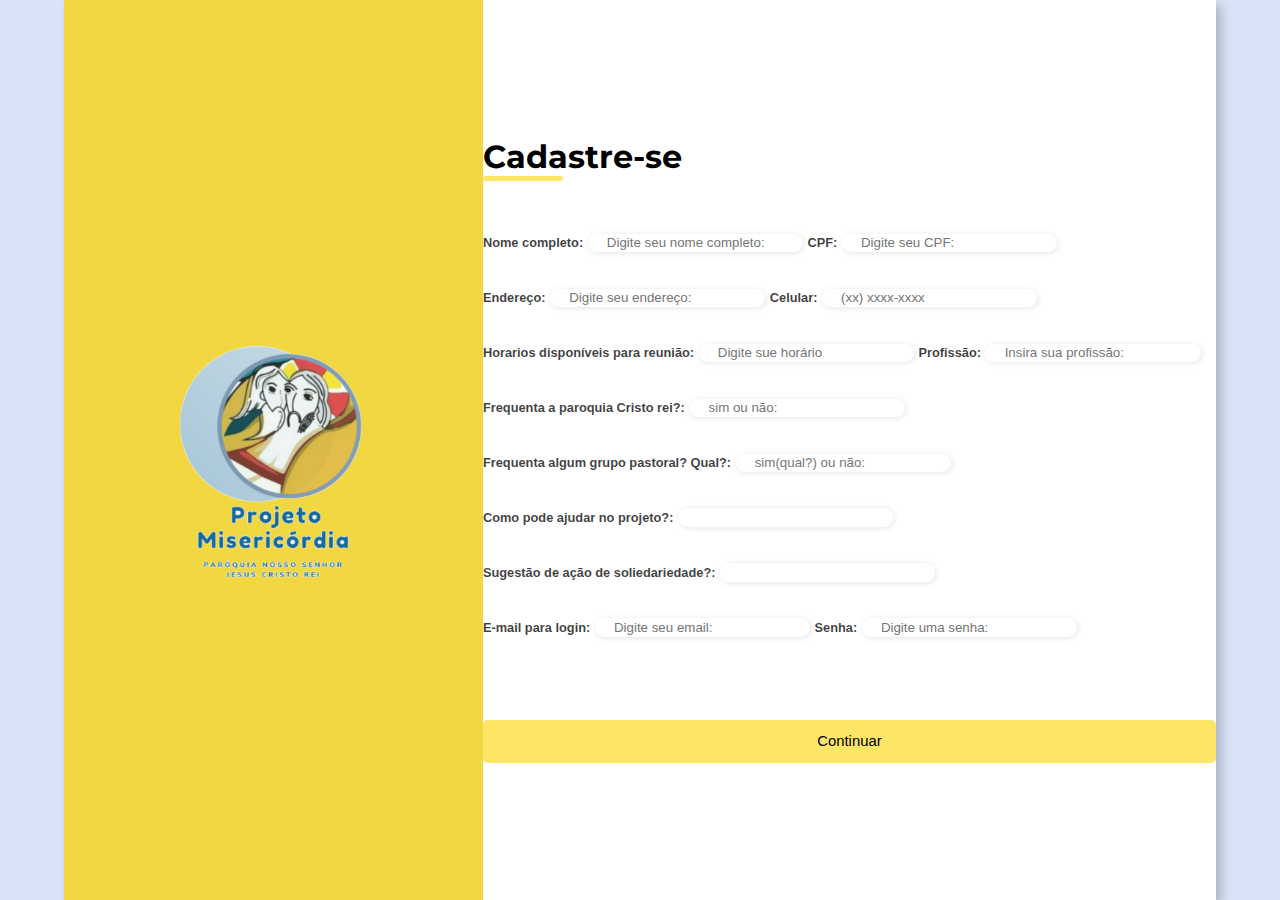
<file: Projeto Glaucio/cadastro.html>
<!DOCTYPE html>
<html lang="pt-br">
<head>
    <meta charset="UTF-8">
    <meta http-equiv="X-UA-Compatible" content="IE=edge">
    <meta name="viewport" content="width=device-width, initial-scale=1.0">
    <link rel="stylesheet" href="cadastro.css">
    <title>Formulário cadatro</title>
   
</head>
<body>
    <div class="container">
        <div class="form-image">
            <img src="oie_transparent.png">
        </div>
        <div class="form">
             <form action="#">
                 <div class="form-header">
                     <div class="title">
                        <h1>Cadastre-se</h1>
                     </div>
                 </div>

                 <div class="input group">
                    <div class="input-box">
                        <label for="firstname">Nome completo:</label>
                        <input id="firstname" type="text" name="firstname" placeholder="Digite seu nome completo:" required>
                     </div>
                 
                     <div class="input-box">
                        <label for="CPF">CPF:</label>
                        <input id="CPF" type="text" name="CPF" placeholder="Digite seu CPF:" required>
                     </div>
                
                     <div class="input-box">
                        <label for="Endreço">Endereço:</label>
                        <input id="Endereço" type="Endreço" name="Endereço" placeholder="Digite seu endereço:" required>
                     </div>

                     <div class="input-box">
                        <label for="number">Celular:</label>
                        <input id="number" type="tel" name="number" placeholder="(xx) xxxx-xxxx" required>
                     </div>

                     <div class="input-box">
                        <label for="Horarios">Horarios disponíveis para reunião:</label>
                        <input id="Horarios" type="Horarios" name="Horarios" placeholder="Digite sue horário" required>
                     </div>

                     <div class="input-box">
                        <label for="Profissão">Profissão:</label>
                        <input id="Profissão" type="Profissão" name="Profissão" placeholder="Insira sua profissão:" required>
                     </div>  

                     <div class="input-box">
                        <label for="Paroquia">Frequenta a paroquia Cristo rei?:</label>
                        <input id="Paroquia" type="text" name="Paroquia" placeholder="sim ou não:" required>
                     </div>  

                     <div class="input-box">
                        <label for="Grupo">Frequenta algum grupo pastoral? Qual?:</label>
                        <input id="Grupo" type="text" name="Grupo" placeholder="sim(qual?) ou não:" required>
                     </div>  

                     <div class="input-box">
                        <label for="Projeto">Como pode ajudar no projeto?:</label>
                        <input id="Projeto" type="text" name="Projeto">
                     </div>  

                     <div class="input-box">
                        <label for="soliedariedade">Sugestão de ação de soliedariedade?:</label>
                        <input id="soliedariedade" type="text" name="soliedariedade">
                     </div>  

                     <div class="input-box">
                        <label for="Email">E-mail para login:</label>
                        <input id="Email" type="Email" name="Email" placeholder="Digite seu email:" required>
                     </div> 
                     
                     <div class="input-box">
                        <label for="Senha">Senha:</label>
                        <input id="Senha" type="Senha" name="Senha" placeholder="Digite uma senha:" required>
                     </div>  
                </div>
                 <div class="continue-button">
                     <button><a href="#">Continuar</a></button>
                 </div>
             </form>
        </div>
    </div>  
</body>

</html>
</file>
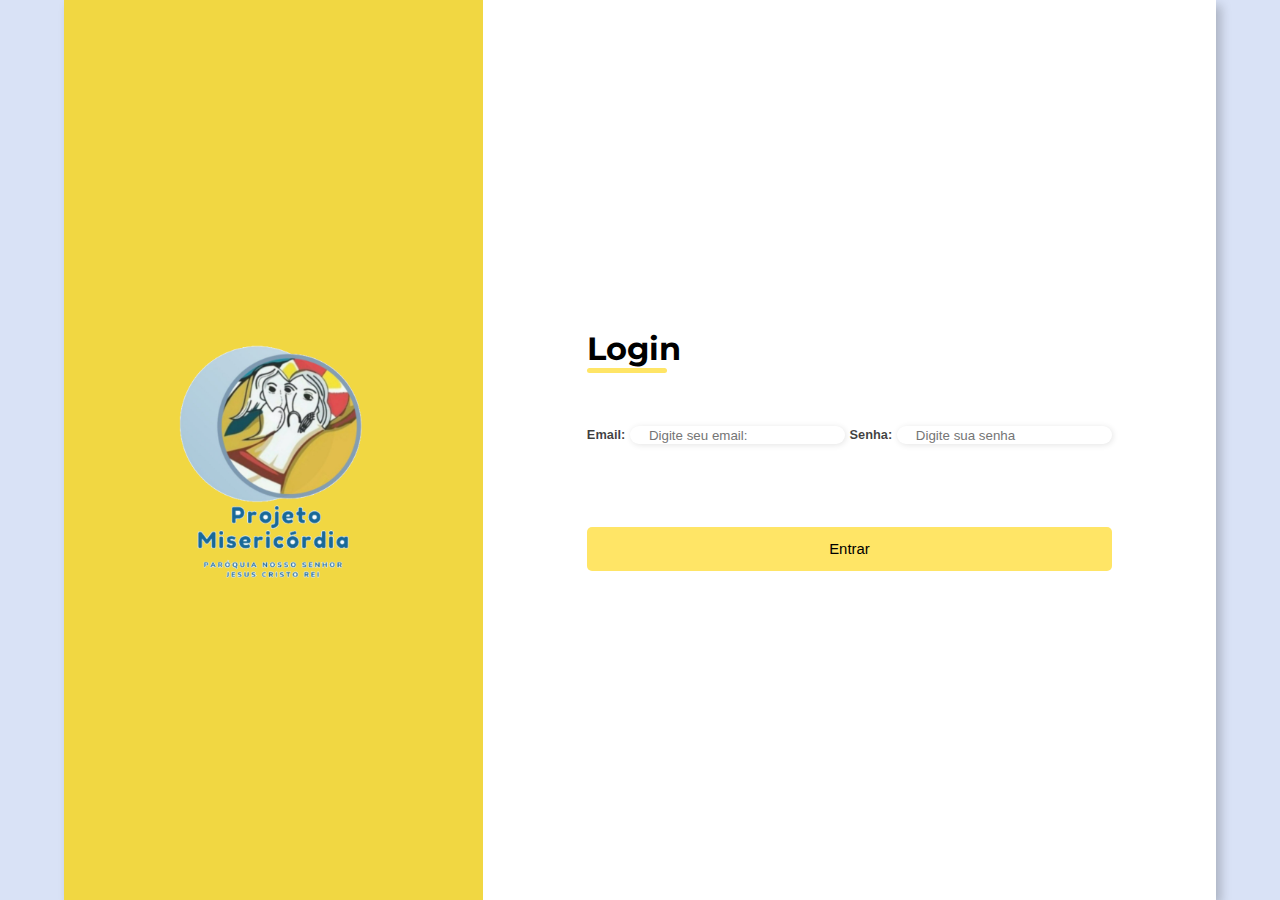
<file: Projeto Glaucio/login.html>
<!DOCTYPE html>
<html lang="pt-br">
<head>
    <meta charset="UTF-8">
    <meta http-equiv="X-UA-Compatible" content="IE=edge">
    <meta name="viewport" content="width=device-width, initial-scale=1.0">
    <link rel="stylesheet" href="cadastro.css">
    <title>Formulário login</title>
   
</head>
<body>
    <div class="container">
        <div class="form-image">
            <img src="oie_transparent.png">
        </div>
        <div class="form">
             <form action="#">
                 <div class="form-header">
                      <div class="title">
                           <h1>Login</h1>
                      </div>
                 </div>

                 <div class="input group">
                     <div class="input-box">
                        <label for="Email">Email:</label>
                        <input id="Email" type="email" name="email" placeholder="Digite seu email:" required>
                     </div>

                     <div class="input-box">
                        <label for="Password">Senha:</label>
                        <input id="Password" type="Password" name="Password" placeholder="Digite sua senha" required>
                     </div>
                </div>
                <div class="continue-button">
                    <button><a href="#">Entrar</a></button>
                </div>
             </form>
        </div>
    </div>  
</body>

</html>
</file>
<file: Projeto Glaucio/cadastro.css>
@import url('https://fonts.googleapis.com/css2?family=Montserrat:ital,wght@0,300;0,400;0,500;0,600;0,700;1,600;1,700&display=swap');
* {
    padding: 0;
    margin: 0;
    box-sizing: 0;
    font-family: 'inter', sans-serif;
}

body {
    width: 100%;
    height: 100vh;
    display: flex;
    justify-content: center;
    align-items: center;
    background: #0743c527;
}
h1{
   font-family: 'Montserrat', sans-serif;
}

.container {
    width: 90%;
    height: 100vh;
    display: flex;
    box-shadow: 5px 5px 10px rgba(0,0,0, .212);
}

.form-image {
    width: 40%;
    display: flex;
    justify-content: center;
    align-items: center;
    background-color: rgb(241, 215, 66);
}

.form-image img {
    width: 70%;
    display: flex;
    justify-content: center;
}

.form {
    width: 70%;
    display: flex;
    justify-content: center;
    align-items: center;
    flex-direction: column;
    background-color: #ffffff;
    padding: 0;
}

.form-header {
    margin-bottom: 3rem;
    display: flex;
    justify-content: space-between;
}


.form-header h1::after {
    content: '';
    display: block;
    width: 5rem;
    height: 0.3rem;
    background-color: #ffe566;
    margin: 0 auto;
    position: absolute;
    border-radius: 10px;
}

.input-group {
    display: flex;
    flex-wrap: wrap;
    justify-content: space-between;
    padding: 1rem 0;
}

.input-box {
    display: inline-block;
    flex-direction: column;
    margin-bottom: 1.1rem;
}

.input-box input{
    margin: 0.6rem 0;
    padding: 0.10rem 1.2rem;
    border: none;
    border-radius: 10px;
    box-shadow: 1px 1px 6px #0000001c;
}

.input-box input:hover {
    background-color: #eeeeee75;
}
.input-box input:focus-visible {
    outline: 1px solid #000000;
}

.input-box label {
    font-size: 0.80rem;
    font-weight: 650;
    color: #000000c0;
}

.continue-button button {
    width: 100%;
    margin-top: 3.5rem;
    border: none;
    background-color: #ffe566;
    padding: 0.85rem;
    border-radius: 5px;
    cursor: pointer;
}

.continue-button button {
    background-color: #ffe566;
}

.continue-button button:hover {
    background-color: #2e65d2f1;
}

.continue-button button a {
    text-decoration: none;
    font-size: 0.93rem;
    font-weight: 500;
    color: #000000;
}

/* arrumar para pegar no celular

@media screen and (max-width: 1330px) {
    .form-image {
        display:  none;

    }
    .container {
        width: 50%;
    }
    .form {
        width:  100%;
    }
}
</file>
